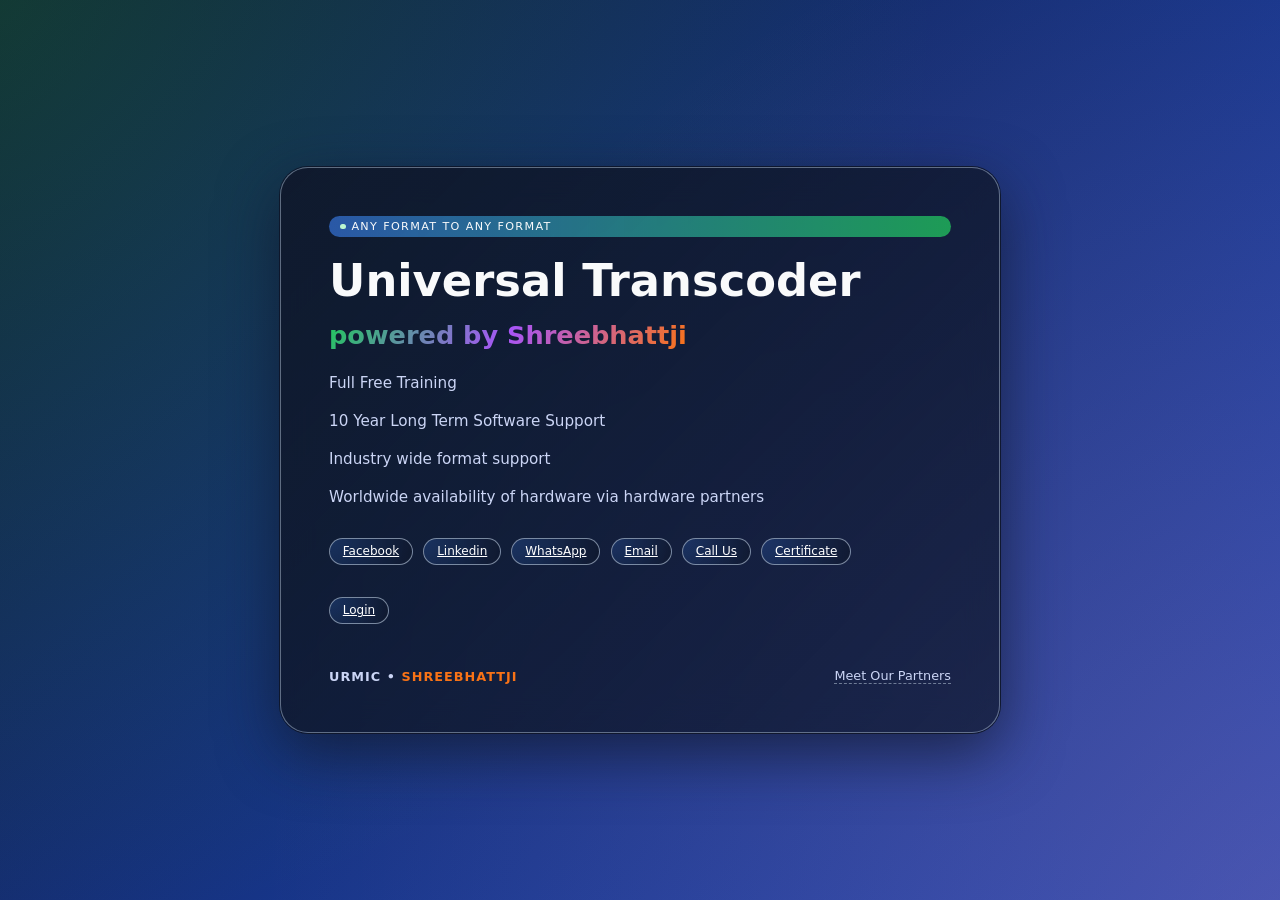
<file: html/index.html>
<!DOCTYPE html>
<html lang="en">
<head>
    <meta charset="UTF-8" />
    <meta name="viewport" content="width=device-width, initial-scale=1.0" />
    <title>URMIC powred by Shreebhattji</title>

    <style>
        * {
            box-sizing: border-box;
            margin: 0;
            padding: 0;
        }

        :root {
            --bg-1: #0f172a;
            --bg-2: #1d4ed8;
            --bg-3: #22c55e;
            --accent: #f97316;
            --text-main: #f9fafb;
            --text-muted: #cbd5f5;
        }

        html,
        body {
            height: 100%;
        }

        body {
            font-family: system-ui, -apple-system, BlinkMacSystemFont, "Segoe UI",
                sans-serif;
            color: var(--text-main);
            background:
                radial-gradient(circle at top left, #22c55e33, transparent 60%),
                radial-gradient(circle at bottom right, #f9731633, transparent 65%),
                linear-gradient(135deg, var(--bg-1), var(--bg-2));
            overflow: hidden;
        }

        .page-wrap {
            position: relative;
            min-height: 100vh;
            display: flex;
            align-items: center;
            justify-content: center;
            padding: 1.5rem;
            isolation: isolate;
        }

        .rain-container {
            position: fixed;
            inset: 0;
            overflow: hidden;
            pointer-events: none;
            z-index: 0;
        }

        .raindrop {
            position: absolute;
            width: 2px;
            height: 70px;
            background: linear-gradient(
                to bottom,
                rgba(255, 255, 255, 0.9),
                rgba(255, 255, 255, 0)
            );
            opacity: 0.55;
            border-radius: 999px;
            filter: blur(0.3px);
            animation-name: fall;
            animation-timing-function: linear;
            animation-iteration-count: infinite;
            will-change: transform;
        }

        @keyframes fall {
            0% {
                transform: translate3d(0, -120px, 0);
            }
            100% {
                transform: translate3d(0, 110vh, 0);
            }
        }

        .card {
            position: relative;
            z-index: 1;
            max-width: 720px;
            width: 100%;
            padding: 2.5rem 2rem;
            border-radius: 1.75rem;
            border: 1px solid rgba(148, 163, 184, 0.6);
            background: linear-gradient(
                    135deg,
                    rgba(15, 23, 42, 0.9),
                    rgba(15, 23, 42, 0.7)
                )
                border-box;
            backdrop-filter: blur(16px);
            box-shadow:
                0 20px 60px rgba(15, 23, 42, 0.7),
                0 0 0 1px rgba(15, 23, 42, 0.9);
            display: flex;
            flex-direction: column;
            gap: 1.25rem;
        }

        .badge {
            display: inline-flex;
            align-items: center;
            gap: 0.35rem;
            padding: 0.25rem 0.7rem;
            border-radius: 999px;
            font-size: 0.7rem;
            text-transform: uppercase;
            letter-spacing: 0.12em;
            color: var(--text-main);
            background: linear-gradient(
                90deg,
                rgba(59, 130, 246, 0.6),
                rgba(34, 197, 94, 0.75)
            );
        }

        .badge-dot {
            width: 0.35rem;
            height: 0.35rem;
            border-radius: 999px;
            background: #bbf7d0;
        }

        h1 {
            font-size: clamp(2.1rem, 4vw, 2.8rem);
            line-height: 1.08;
        }

        h1 span.highlight {
            font-size: clamp(1.1rem, 2vw, 1.8rem);
            background-image: linear-gradient(
                120deg,
                #22c55e,
                #a855f7,
                #f97316
            );
            background-clip: text;
            -webkit-background-clip: text;
            color: transparent;
            white-space: nowrap;
        }

        p.subtitle {
            font-size: 0.95rem;
            color: var(--text-muted);
            max-width: 40rem;
        }

        .tagline {
            margin-top: 0.5rem;
            font-size: 0.9rem;
            color: #e5e7eb;
        }

        .pill-row {
            display: flex;
            flex-wrap: wrap;
            gap: 0.65rem;
            margin-top: 0.75rem;
        }

        .pill {
            padding: 0.35rem 0.8rem;
            border-radius: 999px;
            border: 1px solid rgba(148, 163, 184, 0.8);
            font-size: 0.75rem;
            color: #e5e7eb;
            background: radial-gradient(
                circle at top left,
                rgba(59, 130, 246, 0.22),
                rgba(15, 23, 42, 0.7)
            );
        }

        .footer {
            margin-top: 1.5rem;
            display: flex;
            flex-wrap: wrap;
            gap: 0.75rem;
            align-items: center;
            justify-content: space-between;
            font-size: 0.8rem;
            color: var(--text-muted);
        }

        .brand {
            font-weight: 600;
            letter-spacing: 0.08em;
            text-transform: uppercase;
        }

        .brand span {
            color: var(--accent);
        }

        .links {
            display: flex;
            flex-wrap: wrap;
            gap: 0.75rem;
        }

        .link {
            text-decoration: none;
            font-size: 0.8rem;
            color: var(--text-muted);
            border-bottom: 1px dashed rgba(148, 163, 184, 0.7);
        }

        .link:hover {
            color: #ffffff;
            border-bottom-style: solid;
        }

        @media (min-width: 640px) {
            .card {
                padding: 3rem;
            }
        }

        @media (max-width: 480px) {
            .footer {
                align-items: flex-start;
                gap: 0.4rem;
            }
        }
    </style>
</head>

<body>
    <div class="rain-container" id="rain"></div>

    <div class="page-wrap">
        <main class="card">
            <div class="badge">
                <span class="badge-dot"></span>
                <span>Any format to any format</span>
            </div>

            <h1>
                Universal Transcoder
                <span class="highlight">powered by Shreebhattji</span>
            </h1>

            <p class="subtitle">
                Full Free Training
            </p>
            <p class="subtitle">
                10 Year Long Term Software Support 
            </p>
            <p class="subtitle">
                Industry wide format support 
            </p>
            <p class="subtitle">
                Worldwide availability of hardware via hardware partners
            </p>

            <div class="pill-row">
                <span class="pill"><a style="color: #ffffff;" href="https://www.facebook.com/WorldwideDigitalAssociation/">Facebook</a></span>
                <span class="pill"><a style="color: #ffffff;" href="https://www.linkedin.com/in/dbhatt-org/">Linkedin</a></span>
                <span class="pill"><a style="color: #ffffff;" href="https://wa.me/+918000741919">WhatsApp</a></span>
                <span class="pill"><a style="color: #ffffff;" href="mailto:hello@urmic.org">Email</a></span>
                <span class="pill"><a style="color: #ffffff;" href="tel:+918000741919">Call Us</a></span>
                <span class="pill"><a style="color: #ffffff;" href="certification.html">Certificate</a></span>
            </div>
            <div class="pill-row">
                <span class="pill"><a style="color: #ffffff;" href="login.php">Login</a></span>
            </div>

            <div class="footer">
                <div class="brand">
                    URMIC • <span>Shreebhattji</span>
                </div>
                <div class="links">
                    <a href="https://urmic.org/trusted-partners/" class="link">Meet Our Partners</a>
                </div>
            </div>
        </main>
    </div>

    <script>
        (function () {
            const container = document.getElementById("rain");

            function generateRain() {
                if (!container) return;

                container.innerHTML = "";

                // Density: more width -> more raindrops
                const width = window.innerWidth;
                const height = window.innerHeight;

                const baseDensity = 0.16; // drops per vw
                let drops = Math.floor(width * baseDensity);

                if (window.innerWidth < 600) {
                    drops = Math.floor(width * 0.10);
                } else if (window.innerWidth > 1400) {
                    drops = Math.floor(width * 0.18);
                }

                for (let i = 0; i < drops; i++) {
                    const drop = document.createElement("span");
                    drop.className = "raindrop";

                    const left = Math.random() * 100; // vw
                    const delay = Math.random() * -3; // negative so it’s already falling
                    const duration = 0.7 + Math.random() * 1.2; // seconds
                    const offsetY = Math.random() * height * 0.3;

                    drop.style.left = left + "vw";
                    drop.style.top = -120 - offsetY + "px";
                    drop.style.animationDuration = duration + "s";
                    drop.style.animationDelay = delay + "s";
                    drop.style.opacity = (0.35 + Math.random() * 0.55).toFixed(2);

                    container.appendChild(drop);
                }
            }

            // Basic debounce for resize
            let resizeTimer = null;
            window.addEventListener("resize", () => {
                clearTimeout(resizeTimer);
                resizeTimer = setTimeout(generateRain, 180);
            });

            window.addEventListener("DOMContentLoaded", generateRain);
        })();
    </script>
</body>
</html>
</file>
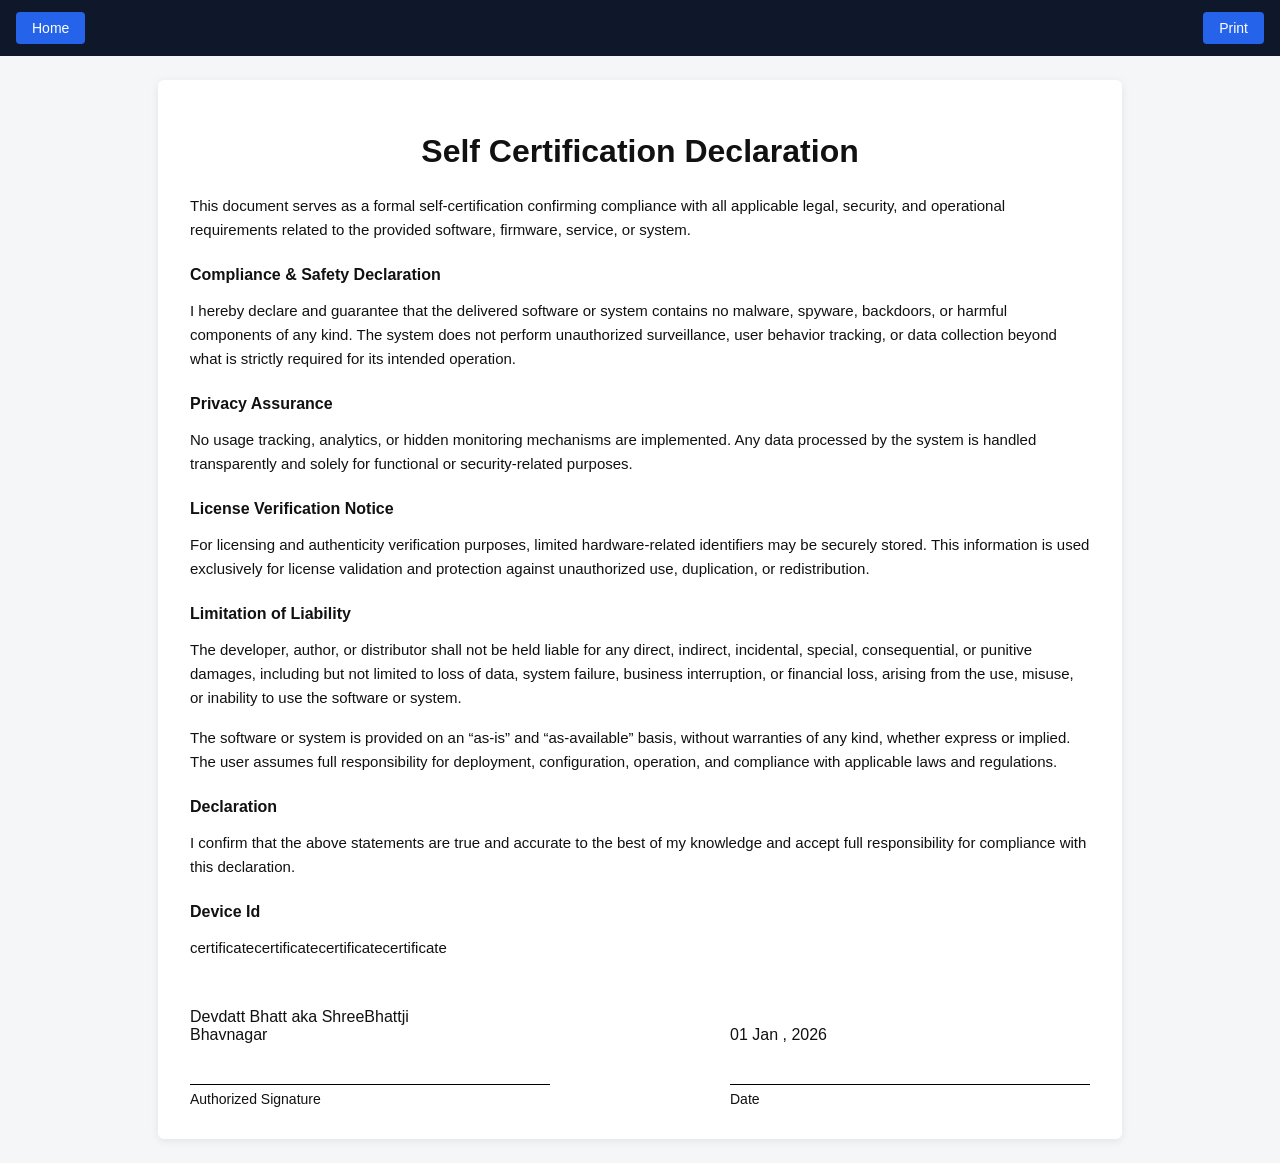
<file: html/certification.html>
<!DOCTYPE html>
<html lang="en">

<head>
    <meta charset="UTF-8">
    <title>Self Certification</title>
    <meta name="viewport" content="width=device-width, initial-scale=1.0">

    <style>
        body {
            font-family: Arial, Helvetica, sans-serif;
            background: #f4f6f8;
            margin: 0;
            padding: 0;
            color: #111;
        }

        .top-bar {
            background: #0f172a;
            padding: 12px 16px;
            display: flex;
            justify-content: space-between;
            align-items: center;
        }

        .top-bar button {
            background: #2563eb;
            border: none;
            color: #fff;
            padding: 8px 16px;
            font-size: 14px;
            cursor: pointer;
            border-radius: 4px;
        }

        .top-bar button:hover {
            background: #1d4ed8;
        }

        .container {
            max-width: 900px;
            margin: 24px auto;
            background: #ffffff;
            padding: 32px;
            border-radius: 6px;
            box-shadow: 0 2px 8px rgba(0, 0, 0, 0.08);
        }

        h1 {
            text-align: center;
            margin-bottom: 24px;
        }

        p {
            line-height: 1.6;
            margin-bottom: 16px;
            font-size: 15px;
        }

        .section-title {
            font-weight: bold;
            margin-top: 24px;
            margin-bottom: 8px;
        }

        .signature {
            margin-top: 48px;
            display: flex;
            justify-content: space-between;
        }

        .sign-box {
            width: 40%;
        }

        .sign-line {
            margin-top: 40px;
            border-top: 1px solid #000;
            padding-top: 6px;
            font-size: 14px;
        }

        @media print {
            .top-bar {
                display: none;
            }

            body {
                background: #fff;
            }

            .container {
                box-shadow: none;
                margin: 0;
                border-radius: 0;
            }
        }
    </style>

    <script>
        function goHome() {
            window.location.href = "index.html";
        }

        function printPage() {
            window.print();
        }
    </script>
</head>

<body>

    <div class="top-bar">
        <button onclick="goHome()">Home</button>
        <button onclick="printPage()">Print</button>
    </div>

    <div class="container">
        <h1>Self Certification Declaration</h1>

        <p>
            This document serves as a formal self-certification confirming compliance with all applicable
            legal, security, and operational requirements related to the provided software, firmware,
            service, or system.
        </p>

        <div class="section-title">Compliance & Safety Declaration</div>
        <p>
            I hereby declare and guarantee that the delivered software or system contains no malware,
            spyware, backdoors, or harmful components of any kind. The system does not perform unauthorized
            surveillance, user behavior tracking, or data collection beyond what is strictly required for
            its intended operation.
        </p>

        <div class="section-title">Privacy Assurance</div>
        <p>
            No usage tracking, analytics, or hidden monitoring mechanisms are implemented. Any data processed
            by the system is handled transparently and solely for functional or security-related purposes.
        </p>

        <div class="section-title">License Verification Notice</div>
        <p>
            For licensing and authenticity verification purposes, limited hardware-related identifiers may
            be securely stored. This information is used exclusively for license validation and protection
            against unauthorized use, duplication, or redistribution.
        </p>

        <div class="section-title">Limitation of Liability</div>
        <p>
            The developer, author, or distributor shall not be held liable for any direct, indirect,
            incidental, special, consequential, or punitive damages, including but not limited to loss
            of data, system failure, business interruption, or financial loss, arising from the use,
            misuse, or inability to use the software or system.
        </p>
        <p>
            The software or system is provided on an “as-is” and “as-available” basis, without warranties
            of any kind, whether express or implied. The user assumes full responsibility for deployment,
            configuration, operation, and compliance with applicable laws and regulations.
        </p>

        <div class="section-title">Declaration</div>
        <p>
            I confirm that the above statements are true and accurate to the best of my knowledge and accept
            full responsibility for compliance with this declaration.
        </p>

        <div class="section-title">Device Id</div>
        <p>
            certificatecertificatecertificatecertificate
        </p>

        <div class="signature">
            <div class="sign-box">
                Devdatt Bhatt aka ShreeBhattji <br> Bhavnagar
                <div class="sign-line">Authorized Signature</div>
            </div>
            <div class="sign-box">
                <br>01 Jan , 2026
                <div class="sign-line">Date</div>
            </div>
        </div>
    </div>

</body>

</html>
</file>
